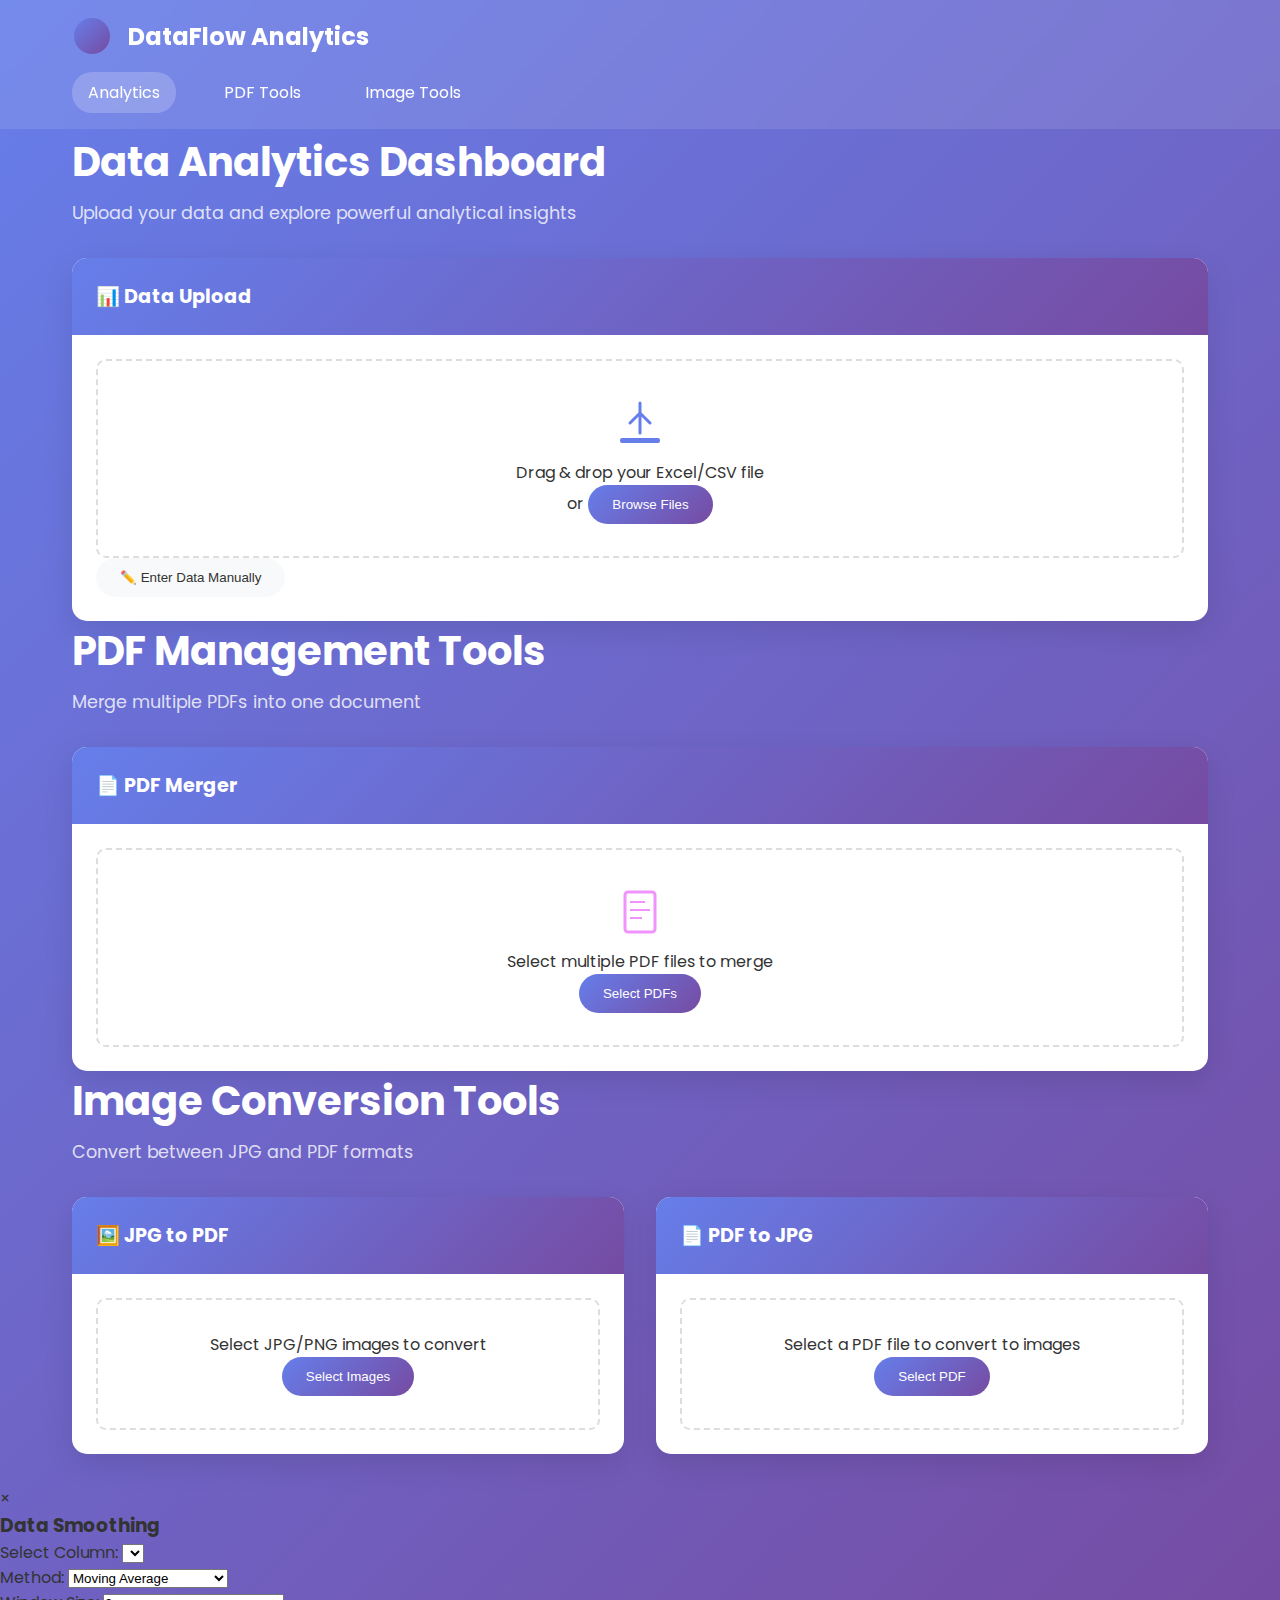
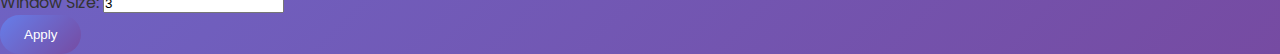
<file: index.html>
<!DOCTYPE html>
<html lang="en">
<head>
    <meta charset="UTF-8">
    <meta name="viewport" content="width=device-width, initial-scale=1.0">
    <title>DataFlow Analytics - Advanced Data Analysis Platform</title>
    <link rel="stylesheet" href="static/style.css">
    <link href="https://fonts.googleapis.com/css2?family=Poppins:wght@300;400;500;600;700&display=swap" rel="stylesheet">
</head>
<body>
    <!-- Animated Background -->
    <div class="background-animation">
        <div class="floating-shape shape-1"></div>
        <div class="floating-shape shape-2"></div>
        <div class="floating-shape shape-3"></div>
        <div class="floating-shape shape-4"></div>
        <div class="floating-shape shape-5"></div>
    </div>

    <!-- Header -->
    <header class="header">
        <div class="container">
            <div class="logo">
                <svg width="40" height="40" viewBox="0 0 40 40">
                    <circle cx="20" cy="20" r="18" fill="url(#gradient1)"/>
                    <defs>
                        <linearGradient id="gradient1" x1="0%" y1="0%" x2="100%" y2="100%">
                            <stop offset="0%" style="stop-color:#667eea"/>
                            <stop offset="100%" style="stop-color:#764ba2"/>
                        </linearGradient>
                    </defs>
                </svg>
                <h1>DataFlow Analytics</h1>
            </div>
            <nav class="nav">
                <a href="#" class="nav-link active" data-section="analytics">Analytics</a>
                <a href="#" class="nav-link" data-section="pdf-tools">PDF Tools</a>
                <a href="#" class="nav-link" data-section="image-tools">Image Tools</a>
            </nav>
        </div>
    </header>

    <!-- Main Content -->
    <main class="main-content">
        <div class="container">
            <!-- Analytics Section -->
            <section id="analytics-section" class="section active">
                <div class="section-header">
                    <h2>Data Analytics Dashboard</h2>
                    <p>Upload your data and explore powerful analytical insights</p>
                </div>

                <div class="tool-grid">
                    <!-- Data Upload Card -->
                    <div class="card upload-card">
                        <div class="card-header">
                            <h3>📊 Data Upload</h3>
                        </div>
                        <div class="card-body">
                            <div class="upload-area" id="uploadArea">
                                <svg width="60" height="60" viewBox="0 0 60 60">
                                    <path d="M30 10 L30 40 M20 30 L30 20 L40 30" stroke="#667eea" stroke-width="3" fill="none" stroke-linecap="round"/>
                                    <rect x="10" y="45" width="40" height="5" fill="#667eea" rx="2"/>
                                </svg>
                                <p>Drag & drop your Excel/CSV file</p>
                                <span>or</span>
                                <button class="btn btn-primary" onclick="document.getElementById('fileInput').click()">Browse Files</button>
                                <input type="file" id="fileInput" accept=".xlsx,.csv" hidden>
                            </div>
                            
                            <div class="manual-entry-toggle">
                                <button class="btn btn-secondary" onclick="toggleManualEntry()">✏️ Enter Data Manually</button>
                            </div>
                        </div>
                    </div>

                    <!-- Manual Data Entry -->
                    <div class="card manual-entry-card" id="manualEntryCard" style="display: none;">
                        <div class="card-header">
                            <h3>✏️ Manual Data Entry</h3>
                        </div>
                        <div class="card-body">
                            <div id="dataTable"></div>
                            <div class="button-group">
                                <button class="btn btn-success" onclick="addRow()">+ Add Row</button>
                                <button class="btn btn-primary" onclick="analyzeManualData()">Analyze Data</button>
                            </div>
                        </div>
                    </div>

                    <!-- Analysis Tools -->
                    <div class="card tools-card" id="toolsCard" style="display: none;">
                        <div class="card-header">
                            <h3>🛠️ Analysis Tools</h3>
                        </div>
                        <div class="card-body">
                            <div class="tool-item" onclick="showSmoothingModal()">
                                <span class="tool-icon">📈</span>
                                <div>
                                    <h4>Data Smoothing</h4>
                                    <p>Apply moving average, exponential, or Savitzky-Golay smoothing</p>
                                </div>
                            </div>
                            <div class="tool-item" onclick="showBinningModal()">
                                <span class="tool-icon">📦</span>
                                <div>
                                    <h4>Data Binning</h4>
                                    <p>Group data into equal-width or equal-frequency bins</p>
                                </div>
                            </div>
                            <div class="tool-item" onclick="showNormalizationModal()">
                                <span class="tool-icon">⚖️</span>
                                <div>
                                    <h4>Normalization</h4>
                                    <p>Standardize data using Z-score normalization</p>
                                </div>
                            </div>
                        </div>
                    </div>

                    <!-- Results Display -->
                    <div class="card results-card" id="resultsCard" style="display: none;">
                        <div class="card-header">
                            <h3>📊 Analysis Results</h3>
                            <button class="btn btn-download" onclick="downloadResults()">⬇️ Download</button>
                        </div>
                        <div class="card-body">
                            <div class="tabs">
                                <button class="tab-btn active" data-tab="statistics">Statistics</button>
                                <button class="tab-btn" data-tab="visualizations">Visualizations</button>
                                <button class="tab-btn" data-tab="correlation">Correlation</button>
                            </div>
                            <div id="resultsContent"></div>
                        </div>
                    </div>
                </div>
            </section>

            <!-- PDF Tools Section -->
            <section id="pdf-tools-section" class="section">
                <div class="section-header">
                    <h2>PDF Management Tools</h2>
                    <p>Merge multiple PDFs into one document</p>
                </div>

                <div class="tool-grid">
                    <div class="card">
                        <div class="card-header">
                            <h3>📄 PDF Merger</h3>
                        </div>
                        <div class="card-body">
                            <div class="upload-area" id="pdfUploadArea">
                                <svg width="60" height="60" viewBox="0 0 60 60">
                                    <rect x="15" y="10" width="30" height="40" fill="none" stroke="#f093fb" stroke-width="3" rx="3"/>
                                    <line x1="20" y1="20" x2="35" y2="20" stroke="#f093fb" stroke-width="2"/>
                                    <line x1="20" y1="28" x2="40" y2="28" stroke="#f093fb" stroke-width="2"/>
                                    <line x1="20" y1="36" x2="32" y2="36" stroke="#f093fb" stroke-width="2"/>
                                </svg>
                                <p>Select multiple PDF files to merge</p>
                                <button class="btn btn-primary" onclick="document.getElementById('pdfInput').click()">Select PDFs</button>
                                <input type="file" id="pdfInput" accept=".pdf" multiple hidden>
                            </div>
                            <div id="pdfList"></div>
                            <button class="btn btn-success" id="mergePdfBtn" style="display: none;" onclick="mergePDFs()">Merge PDFs</button>
                        </div>
                    </div>
                </div>
            </section>

            <!-- Image Tools Section -->
            <section id="image-tools-section" class="section">
                <div class="section-header">
                    <h2>Image Conversion Tools</h2>
                    <p>Convert between JPG and PDF formats</p>
                </div>

                <div class="tool-grid">
                    <div class="card">
                        <div class="card-header">
                            <h3>🖼️ JPG to PDF</h3>
                        </div>
                        <div class="card-body">
                            <div class="upload-area">
                                <p>Select JPG/PNG images to convert</p>
                                <button class="btn btn-primary" onclick="document.getElementById('jpgInput').click()">Select Images</button>
                                <input type="file" id="jpgInput" accept="image/*" multiple hidden>
                            </div>
                            <div id="jpgList"></div>
                            <button class="btn btn-success" id="convertJpgBtn" style="display: none;" onclick="convertJpgToPdf()">Convert to PDF</button>
                        </div>
                    </div>

                    <div class="card">
                        <div class="card-header">
                            <h3>📄 PDF to JPG</h3>
                        </div>
                        <div class="card-body">
                            <div class="upload-area">
                                <p>Select a PDF file to convert to images</p>
                                <button class="btn btn-primary" onclick="document.getElementById('pdfToJpgInput').click()">Select PDF</button>
                                <input type="file" id="pdfToJpgInput" accept=".pdf" hidden>
                            </div>
                            <div id="pdfToJpgStatus"></div>
                            <button class="btn btn-success" id="convertPdfBtn" style="display: none;" onclick="convertPdfToJpg()">Convert to JPG</button>
                        </div>
                    </div>
                </div>
            </section>
        </div>
    </main>

    <!-- Modals -->
    <div class="modal" id="smoothingModal">
        <div class="modal-content">
            <span class="close" onclick="closeModal('smoothingModal')">&times;</span>
            <h3>Data Smoothing</h3>
            <div class="form-group">
                <label>Select Column:</label>
                <select id="smoothColumn" class="form-control"></select>
            </div>
            <div class="form-group">
                <label>Method:</label>
                <select id="smoothMethod" class="form-control">
                    <option value="moving_average">Moving Average</option>
                    <option value="exponential">Exponential Smoothing</option>
                    <option value="savgol">Savitzky-Golay</option>
                </select>
            </div>
            <div class="form-group">
                <label>Window Size:</label>
                <input type="number" id="smoothWindow" class="form-control" value="3" min="2">
            </div>
            <button class="btn btn-primary" onclick="applySmoothing()">Apply</button>
        </div>
    </div>

    <!-- Audio for touch feedback -->
    <audio id="clickSound" preload="auto">
        <source src="[data-uri]" type="audio/wav">
    </audio>

    <script src="static/script.js"></script>
</body>
</html>
</file>
<file: static/style.css>
/* Basic styles for DataFlow Analytics */

/* Reset and base styles */
* {
    margin: 0;
    padding: 0;
    box-sizing: border-box;
}

body {
    font-family: 'Poppins', sans-serif;
    background: linear-gradient(135deg, #667eea 0%, #764ba2 100%);
    color: #333;
    overflow-x: hidden;
}

/* Header */
.header {
    background: rgba(255, 255, 255, 0.1);
    backdrop-filter: blur(10px);
    padding: 1rem 0;
    position: fixed;
    width: 100%;
    top: 0;
    z-index: 1000;
}

.container {
    max-width: 1200px;
    margin: 0 auto;
    padding: 0 2rem;
}

.logo {
    display: flex;
    align-items: center;
    gap: 1rem;
}

.logo h1 {
    color: white;
    font-size: 1.5rem;
}

.nav {
    display: flex;
    gap: 2rem;
    margin-top: 1rem;
}

.nav-link {
    color: white;
    text-decoration: none;
    padding: 0.5rem 1rem;
    border-radius: 20px;
    transition: background 0.3s;
}

.nav-link.active {
    background: rgba(255, 255, 255, 0.2);
}

/* Main content */
.main-content {
    margin-top: 100px;
    padding: 2rem 0;
}

.section-header h2 {
    color: white;
    font-size: 2.5rem;
    margin-bottom: 0.5rem;
}

.section-header p {
    color: rgba(255, 255, 255, 0.8);
    font-size: 1.1rem;
}

/* Cards */
.tool-grid {
    display: grid;
    grid-template-columns: repeat(auto-fit, minmax(300px, 1fr));
    gap: 2rem;
    margin-top: 2rem;
}

.card {
    background: white;
    border-radius: 15px;
    overflow: hidden;
    box-shadow: 0 10px 30px rgba(0, 0, 0, 0.1);
}

.card-header {
    background: linear-gradient(135deg, #667eea 0%, #764ba2 100%);
    color: white;
    padding: 1.5rem;
}

.card-header h3 {
    font-size: 1.2rem;
}

.card-body {
    padding: 1.5rem;
}

/* Buttons */
.btn {
    padding: 0.75rem 1.5rem;
    border: none;
    border-radius: 25px;
    cursor: pointer;
    font-weight: 500;
    transition: all 0.3s;
    text-decoration: none;
    display: inline-block;
}

.btn-primary {
    background: linear-gradient(135deg, #667eea 0%, #764ba2 100%);
    color: white;
}

.btn-secondary {
    background: #f8f9fa;
    color: #333;
}

.btn-success {
    background: #28a745;
    color: white;
}

/* Upload area */
.upload-area {
    border: 2px dashed #ddd;
    border-radius: 10px;
    padding: 2rem;
    text-align: center;
    cursor: pointer;
    transition: border-color 0.3s;
}

.upload-area:hover {
    border-color: #667eea;
}

/* Responsive */
@media (max-width: 768px) {
    .container {
        padding: 0 1rem;
    }
    
    .nav {
        flex-direction: column;
        gap: 1rem;
    }
    
    .tool-grid {
        grid-template-columns: 1fr;
    }
}
</file>
